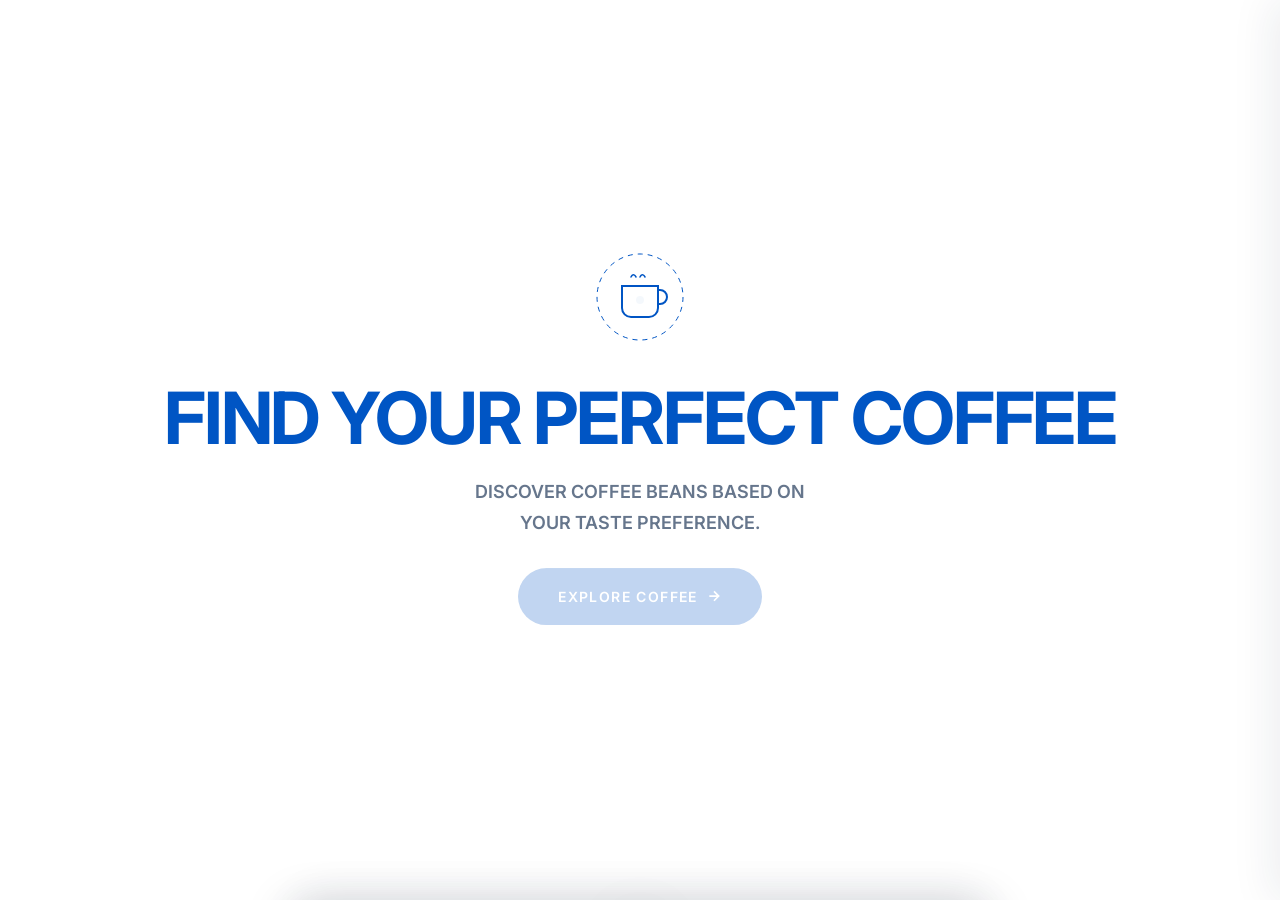
<file: index.html>
<!DOCTYPE html>
<html lang="en">

<head>
  <meta charset="UTF-8">
  <meta name="viewport" content="width=device-width, initial-scale=1.0">
  <meta name="description" content="Discover coffee beans based on your taste preference and explore brewing recipes.">
  <title>Blue In Green Coffee</title>

  <!-- Google Fonts -->
  <link rel="preconnect" href="https://fonts.googleapis.com">
  <link rel="preconnect" href="https://fonts.gstatic.com" crossorigin>
  <link
    href="https://fonts.googleapis.com/css2?family=Cormorant+Garamond:wght@400;500;600&family=Inter:wght@400;500;600&display=swap"
    rel="stylesheet">

  <!-- AOS (scroll animations) -->
  <link rel="stylesheet" href="https://unpkg.com/aos@2.3.1/dist/aos.css">

  <!-- App styles -->
  <link rel="stylesheet" href="css/reset.css">
  <link rel="stylesheet" href="css/variables.css">
  <link rel="stylesheet" href="css/layout.css">
  <link rel="stylesheet" href="css/components.css">
  <link rel="stylesheet" href="css/animations.css">
</head>

<body>

  <!-- ── Header ───────────────────────────────────────────── -->
  <header class="app-header" id="app-header" aria-label="App header">
    <div class="header-inner">
      <div class="header-logo">
        <img src="assets/images/logo.jpg" alt="" class="header-logo-mark" aria-hidden="true">
        <img src="assets/images/logo-2.webp" alt="Blue In Green Coffee Roasters" class="header-logo-wordmark">
      </div>
      <nav class="header-nav" aria-label="App navigation">
        <button id="btn-nav-favorites" class="btn-icon-sm" aria-label="Open favorites" title="Favorites">
          <svg width="18" height="18" viewBox="0 0 24 24" fill="none" stroke="currentColor" stroke-width="2"
            aria-hidden="true">
            <path
              d="M20.84 4.61a5.5 5.5 0 00-7.78 0L12 5.67l-1.06-1.06a5.5 5.5 0 00-7.78 7.78l1.06 1.06L12 21.23l7.78-7.78 1.06-1.06a5.5 5.5 0 000-7.78z" />
          </svg>
          <span id="fav-count" class="badge hidden" aria-label="Favorites count">0</span>
        </button>
      </nav>
    </div>
  </header>

  <!-- ── Step indicator ───────────────────────────────────── -->
  <div class="step-indicator hidden" id="step-indicator" role="progressbar" aria-label="Step progress">
    <div class="step-dot active" data-step="1" aria-label="Step 1: Flavor"><span>1</span></div>
    <div class="step-line"></div>
    <div class="step-dot" data-step="2" aria-label="Step 2: Coffee"><span>2</span></div>
  </div>

  <!-- ── Main ─────────────────────────────────────────────── -->
  <main class="app-main" id="app-main">

    <!-- Step 1 — Landing -->
    <section id="section-landing" class="section section-landing active" aria-label="Welcome screen">
      <div class="landing-content">
        <div class="landing-icon" aria-hidden="true">
          <svg width="90" height="90" viewBox="0 0 90 90" fill="none">
            <circle cx="45" cy="45" r="43" stroke="#C49A6C" stroke-width="1" stroke-dasharray="5 5" />
            <path d="M27 34h36v22a9 9 0 01-9 9H36a9 9 0 01-9-9V34z" stroke="#C49A6C" stroke-width="2" fill="none" />
            <path d="M63 38h2a7 7 0 010 14h-2" stroke="#C49A6C" stroke-width="2" />
            <path d="M36 25c0 0 2-5 5 0M45 25c0 0 2-5 5 0" stroke="#C49A6C" stroke-width="1.5"
              stroke-linecap="round" />
            <path d="M27 34h36" stroke="#C49A6C" stroke-width="1.5" />
            <circle cx="45" cy="48" r="4" fill="#C49A6C" opacity="0.3" />
          </svg>
        </div>
        <h1 class="landing-title">Find Your Perfect Coffee</h1>
        <p class="landing-tagline">Discover coffee beans based on your taste preference.</p>
        <button id="btn-start" class="btn-primary btn-lg">
          Explore Coffee
          <svg width="16" height="16" viewBox="0 0 24 24" fill="none" stroke="currentColor" stroke-width="2.5"
            aria-hidden="true">
            <path d="M5 12h14M12 5l7 7-7 7" />
          </svg>
        </button>
      </div>
    </section>

    <!-- Step 2 — Flavor selector -->
    <section id="section-flavor" class="section hidden" aria-label="Choose your flavor profile">
      <div class="section-header" style="position:relative;padding-top:var(--space-8);">
        <button class="btn-back" id="btn-back-flavor" aria-label="Back to landing">
          <svg width="14" height="14" viewBox="0 0 24 24" fill="none" stroke="currentColor" stroke-width="2.5"
            aria-hidden="true">
            <path d="M19 12H5M12 5l-7 7 7 7" />
          </svg>
          Back
        </button>
        <h2 class="section-title">What Flavor Do You Enjoy?</h2>
        <p class="section-subtitle">Select a flavor profile to discover matching coffees.</p>
      </div>

      <!-- Weather recommendation card (populated by JS) -->
      <div id="weather-card" class="weather-card hidden" role="complementary" aria-label="Weather-based recommendation"></div>

      <div class="cards-grid" id="flavor-cards" role="radiogroup" aria-label="Flavor profile options"></div>

      <div class="section-footer">
        <button id="btn-flavor-next" class="btn-primary" disabled aria-label="Continue to coffee catalog">
          Continue
          <svg width="14" height="14" viewBox="0 0 24 24" fill="none" stroke="currentColor" stroke-width="2.5"
            aria-hidden="true">
            <path d="M5 12h14M12 5l7 7-7 7" />
          </svg>
        </button>
      </div>
    </section>

    <!-- Step 3 — Coffee catalog -->
    <section id="section-catalog" class="section hidden" aria-label="Coffee catalog">
      <div class="section-header" style="position:relative;padding-top:var(--space-8);">
        <button class="btn-back" id="btn-back-catalog" aria-label="Back to flavor selection">
          <svg width="14" height="14" viewBox="0 0 24 24" fill="none" stroke="currentColor" stroke-width="2.5"
            aria-hidden="true">
            <path d="M19 12H5M12 5l-7 7 7 7" />
          </svg>
          Back
        </button>
        <h2 class="section-title" id="catalog-title">Recommended Coffees</h2>
        <p class="section-subtitle" id="catalog-subtitle">Select a coffee to view details and brewing recipes.</p>
      </div>

      <div class="results-grid" id="catalog-grid" role="list" aria-label="Coffee catalog"></div>
    </section>

  </main>

  <!-- ── Compare bar (sticky bottom) ─────────────────────── -->
  <div id="compare-bar" class="compare-bar hidden" role="status" aria-live="polite">
    <span id="compare-bar-text">Select one more coffee to compare</span>
    <div class="compare-bar-actions">
      <button id="btn-compare-open" class="compare-bar-btn compare-bar-btn--primary hidden" aria-label="Open comparison">
        Compare
      </button>
      <button id="btn-compare-clear" class="compare-bar-btn" aria-label="Clear selection">
        Clear
      </button>
    </div>
  </div>

  <!-- ── Compare drawer ───────────────────────────────────── -->
  <div id="compare-drawer" class="compare-drawer" role="dialog" aria-modal="true" aria-label="Coffee comparison" aria-hidden="true">
    <div class="compare-drawer-overlay" id="compare-drawer-overlay"></div>
    <div class="compare-drawer-container">
      <div class="compare-drawer-header">
        <span class="compare-drawer-title">Compare Coffees</span>
        <button class="modal-close" id="btn-compare-close" aria-label="Close comparison">
          <svg width="16" height="16" viewBox="0 0 24 24" fill="none" stroke="currentColor" stroke-width="2.5" aria-hidden="true">
            <line x1="18" y1="6" x2="6" y2="18"/><line x1="6" y1="6" x2="18" y2="18"/>
          </svg>
        </button>
      </div>
      <div class="compare-drawer-body" id="compare-drawer-body"></div>
    </div>
  </div>

  <!-- ── Coffee / Recipe Modal ─────────────────────────────── -->
  <div id="recipe-modal" class="modal" role="dialog" aria-modal="true" aria-label="Coffee details" aria-hidden="true"
    tabindex="-1">
    <div class="modal-overlay" id="modal-overlay"></div>
    <div class="modal-container" role="document">
      <button class="modal-close" id="modal-close" aria-label="Close">
        <svg width="16" height="16" viewBox="0 0 24 24" fill="none" stroke="currentColor" stroke-width="2.5"
          aria-hidden="true">
          <line x1="18" y1="6" x2="6" y2="18" />
          <line x1="6" y1="6" x2="18" y2="18" />
        </svg>
      </button>
      <div class="modal-body" id="modal-body"></div>
    </div>
  </div>

  <!-- ── Favorites panel ───────────────────────────────────── -->
  <aside id="favorites-panel" class="favorites-panel" aria-label="Saved favorites" aria-hidden="true">
    <div class="favorites-panel-header">
      <h3>Favorites</h3>
      <button id="btn-close-favorites" class="btn-icon-sm" aria-label="Close favorites panel">
        <svg width="16" height="16" viewBox="0 0 24 24" fill="none" stroke="currentColor" stroke-width="2.5"
          aria-hidden="true">
          <line x1="18" y1="6" x2="6" y2="18" />
          <line x1="6" y1="6" x2="18" y2="18" />
        </svg>
      </button>
    </div>
    <div id="favorites-list" class="favorites-list" role="list" aria-label="Favorite recipes"></div>
    <div id="favorites-empty" class="favorites-empty" aria-hidden="true">
      <p>No favorites yet.<br>Tap ♡ on a recipe to save it.</p>
    </div>
  </aside>
  <div class="favorites-overlay hidden" id="favorites-overlay" aria-hidden="true"></div>

  <!-- ── Toast notification ────────────────────────────────── -->
  <div id="toast" class="toast" role="alert" aria-live="polite" aria-atomic="true"></div>

  <!-- ── Loading overlay ───────────────────────────────────── -->
  <div id="loading" class="loading-overlay hidden" role="status" aria-label="Loading" aria-hidden="true">
    <div class="loading-spinner"></div>
  </div>

  <!-- ── Scripts ───────────────────────────────────────────── -->
  <!-- GSAP -->
  <script src="https://cdnjs.cloudflare.com/ajax/libs/gsap/3.12.5/gsap.min.js"></script>
  <!-- AOS -->
  <script src="https://unpkg.com/aos@2.3.1/dist/aos.js"></script>
  <!-- Data -->
  <script src="data/coffees.js"></script>
  <script src="data/flavorProfiles.js"></script>
  <!-- Services -->
  <script src="js/weather-service.js"></script>
  <script src="js/recommendation-engine.js"></script>
  <!-- App modules (order matters) -->
  <script src="js/state.js"></script>
  <script src="js/data-service.js"></script>
  <script src="js/animation.js"></script>
  <script src="js/ui-renderer.js"></script>
  <script src="js/modal.js"></script>
  <script src="js/timer.js"></script>
  <script src="js/app.js"></script>

</body>

</html>
</file>
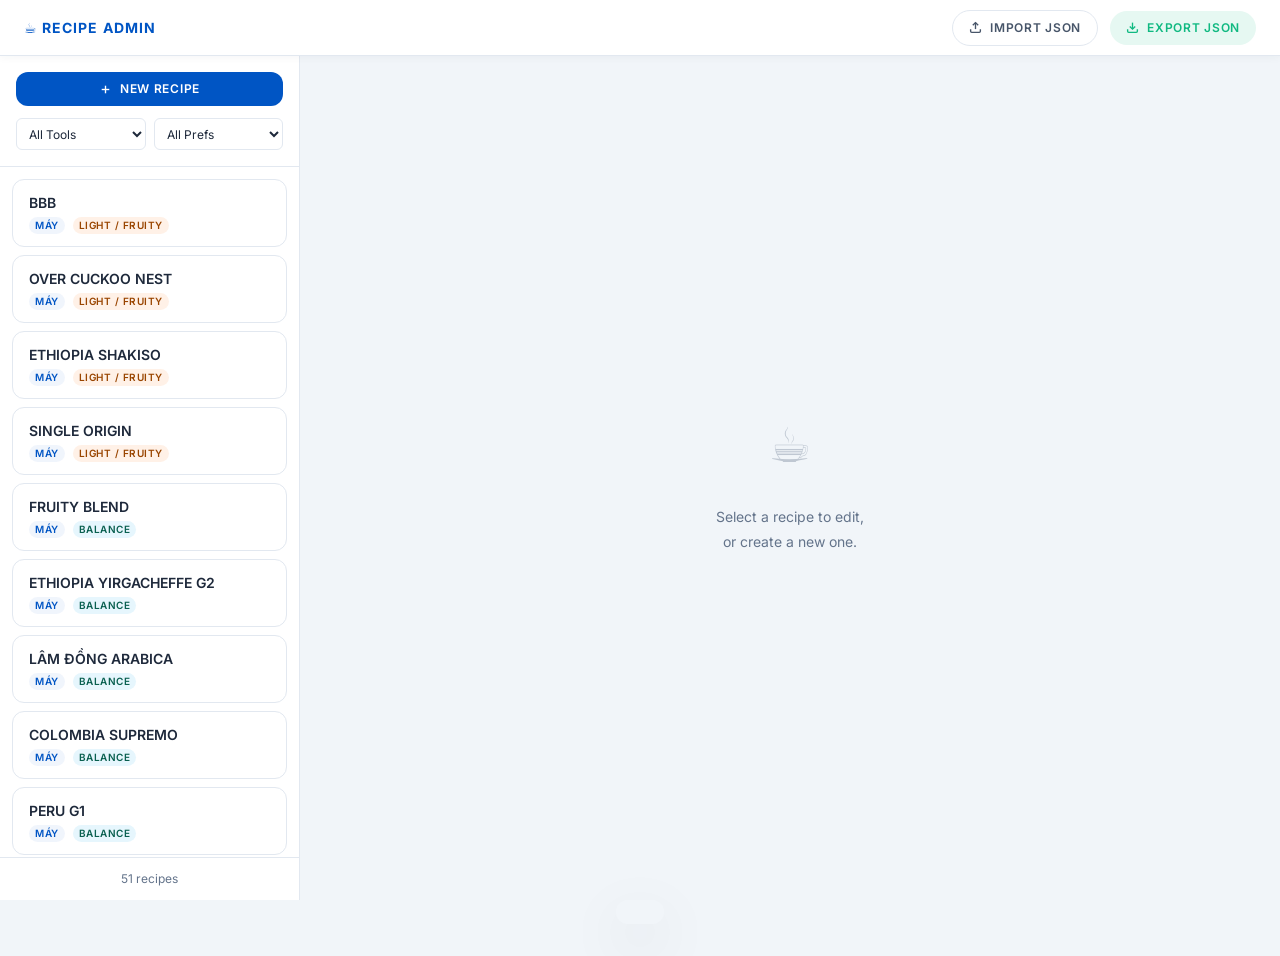
<file: admin.html>
<!DOCTYPE html>
<html lang="en">
<head>
  <meta charset="UTF-8">
  <meta name="viewport" content="width=device-width, initial-scale=1.0">
  <title>Recipe Admin — Coffee Recipe Finder</title>
  <link rel="preconnect" href="https://fonts.googleapis.com">
  <link rel="preconnect" href="https://fonts.gstatic.com" crossorigin>
  <link href="https://fonts.googleapis.com/css2?family=Inter:wght@400;500;600;700&display=swap" rel="stylesheet">
  <link rel="stylesheet" href="css/reset.css">
  <link rel="stylesheet" href="css/variables.css">
  <style>
    *, *::before, *::after { box-sizing: border-box; }
    .hidden { display: none !important; }

    body {
      font-family: var(--font-sans);
      background: #F1F5F9;
      color: var(--text);
      min-height: 100vh;
      text-transform: none;
    }

    /* ── Header ── */
    .admin-header {
      position: fixed; top: 0; left: 0; right: 0;
      height: 56px;
      background: #fff;
      border-bottom: 1px solid var(--border);
      display: flex; align-items: center; justify-content: space-between;
      padding: 0 var(--space-6);
      z-index: 100;
      box-shadow: var(--shadow-sm);
    }
    .admin-logo {
      font-size: var(--text-sm); font-weight: var(--weight-bold);
      letter-spacing: 0.08em; text-transform: uppercase; color: var(--primary);
    }
    .admin-header-actions { display: flex; align-items: center; gap: var(--space-3); }

    /* ── Layout ── */
    .admin-layout {
      display: flex; margin-top: 56px;
      height: calc(100vh - 56px); overflow: hidden;
    }

    /* ── Sidebar ── */
    .admin-sidebar {
      width: 300px; flex-shrink: 0;
      background: #fff; border-right: 1px solid var(--border);
      display: flex; flex-direction: column; overflow: hidden;
    }
    .sidebar-toolbar {
      padding: var(--space-4); border-bottom: 1px solid var(--border);
      display: flex; flex-direction: column; gap: var(--space-3);
    }
    .filter-row { display: flex; gap: var(--space-2); }
    .filter-row select {
      flex: 1; height: 32px; border: 1px solid var(--border);
      border-radius: var(--radius-sm); font-size: var(--text-xs);
      padding: 0 var(--space-2); color: var(--text); background: var(--bg);
      outline: none; cursor: pointer; text-transform: none;
    }
    .filter-row select:focus { border-color: var(--primary); }
    .recipe-list {
      flex: 1; overflow-y: auto; padding: var(--space-3);
      display: flex; flex-direction: column; gap: var(--space-2);
    }
    .recipe-list-item {
      border: 1px solid var(--border); border-radius: var(--radius-md);
      padding: var(--space-3) var(--space-4); cursor: pointer;
      transition: border-color 150ms, background 150ms; background: var(--bg);
    }
    .recipe-list-item:hover { border-color: var(--border-focus); background: var(--card-hover); }
    .recipe-list-item.active { border-color: var(--primary); background: var(--primary-dim); }
    .recipe-list-item-name {
      font-size: var(--text-sm); font-weight: var(--weight-semi); color: var(--text);
      margin-bottom: var(--space-1); white-space: nowrap; overflow: hidden; text-overflow: ellipsis;
    }
    .recipe-list-item-meta { display: flex; align-items: center; gap: var(--space-2); }
    .list-chip {
      font-size: 10px; font-weight: var(--weight-semi); padding: 1px 6px;
      border-radius: var(--radius-full); text-transform: uppercase; letter-spacing: 0.05em; white-space: nowrap;
    }
    .list-chip--tool       { background: var(--primary-dim); color: var(--primary); }
    .list-chip--pref-BALANCE      { background: var(--tag-balanced); color: #0A6050; }
    .list-chip--pref-LIGHT_FRUITY { background: var(--tag-fruity);   color: #994500; }
    .list-chip--pref-STRONG       { background: var(--tag-strong);   color: #6B2E90; }
    .list-score { font-size: 10px; color: var(--text-dim); margin-left: auto; }
    .sidebar-footer {
      padding: var(--space-3) var(--space-4); border-top: 1px solid var(--border);
      font-size: var(--text-xs); color: var(--text-dim); text-align: center;
    }
    .list-empty {
      padding: var(--space-8) var(--space-4); text-align: center;
      color: var(--text-dim); font-size: var(--text-xs);
    }

    /* ── Form panel ── */
    .admin-form-panel { flex: 1; overflow-y: auto; background: #F1F5F9; }
    .form-empty {
      display: flex; flex-direction: column; align-items: center; justify-content: center;
      height: 100%; color: var(--text-dim); font-size: var(--text-sm);
      gap: var(--space-4); text-align: center; line-height: 1.8;
    }
    .form-empty-icon { font-size: 3rem; opacity: 0.35; }

    /* ── Form ── */
    .recipe-form { padding: var(--space-6); max-width: 860px; margin: 0 auto; }

    .form-section {
      background: #fff; border: 1px solid var(--border);
      border-radius: var(--radius-lg); padding: var(--space-6); margin-bottom: var(--space-4);
    }
    .form-section-title {
      font-size: var(--text-xs); font-weight: var(--weight-bold);
      text-transform: uppercase; letter-spacing: 0.10em; color: var(--text-dim);
      margin-bottom: var(--space-5); display: flex; align-items: center; justify-content: space-between;
    }
    .form-grid   { display: grid; grid-template-columns: repeat(2, 1fr); gap: var(--space-4); }
    .form-grid--3 { grid-template-columns: repeat(3, 1fr); }
    .form-grid--4 { grid-template-columns: repeat(4, 1fr); }
    .form-field   { display: flex; flex-direction: column; gap: var(--space-2); }
    .form-field.full { grid-column: 1 / -1; }
    .form-field label {
      font-size: var(--text-xs); font-weight: var(--weight-semi);
      color: var(--text-muted); text-transform: uppercase; letter-spacing: 0.06em;
    }
    .form-field input,
    .form-field select,
    .form-field textarea {
      border: 1px solid var(--border); border-radius: var(--radius-sm);
      padding: var(--space-2) var(--space-3); font-size: var(--text-sm);
      font-family: var(--font-sans); color: var(--text); background: var(--bg);
      outline: none; transition: border-color 150ms, box-shadow 150ms; text-transform: none;
    }
    .form-field input:focus,
    .form-field select:focus,
    .form-field textarea:focus {
      border-color: var(--primary); box-shadow: 0 0 0 3px var(--primary-dim);
    }
    .form-field input[readonly] { background: #F8FAFC; color: var(--text-dim); cursor: not-allowed; }
    .form-field textarea { resize: vertical; min-height: 72px; }
    .field-hint  { font-size: 10px; color: var(--text-dim); }
    .form-field.has-error input,
    .form-field.has-error select,
    .form-field.has-error textarea { border-color: var(--danger); }
    .error-msg { font-size: 10px; color: var(--danger); display: none; }
    .form-field.has-error .error-msg { display: block; }

    /* ── Sub-recipe cards (MÁY) ── */
    .sub-recipe-list { display: flex; flex-direction: column; gap: var(--space-4); }

    .sub-recipe-card {
      border: 1px solid var(--border); border-radius: var(--radius-md);
      padding: var(--space-4); background: #F8FAFC;
    }
    .sub-recipe-card-header {
      display: flex; align-items: center; justify-content: space-between;
      margin-bottom: var(--space-4);
    }
    .sub-recipe-num {
      width: 24px; height: 24px; border-radius: var(--radius-full);
      background: var(--primary-dim); color: var(--primary);
      font-size: var(--text-xs); font-weight: var(--weight-bold);
      display: flex; align-items: center; justify-content: center;
      flex-shrink: 0;
    }
    .sub-recipe-empty {
      padding: var(--space-5); text-align: center; font-size: var(--text-xs);
      color: var(--text-dim); border: 1px dashed var(--border); border-radius: var(--radius-sm);
    }

    /* ── Steps table ── */
    .steps-table { width: 100%; border-collapse: collapse; }
    .steps-table th {
      font-size: 10px; font-weight: var(--weight-semi); text-transform: uppercase;
      letter-spacing: 0.08em; color: var(--text-dim);
      padding: var(--space-2); text-align: left; border-bottom: 1px solid var(--border);
    }
    .steps-table td { padding: var(--space-2); vertical-align: middle; }
    .steps-table input[type="text"],
    .steps-table input[type="number"] {
      width: 100%; border: 1px solid var(--border); border-radius: var(--radius-sm);
      padding: 5px var(--space-2); font-size: var(--text-xs); font-family: var(--font-sans);
      color: var(--text); outline: none; text-transform: none; transition: border-color 150ms; background: var(--bg);
    }
    .steps-table input:focus { border-color: var(--primary); }
    .steps-table input[type="checkbox"] { cursor: pointer; accent-color: var(--primary); }
    .steps-table input:disabled { background: #F8FAFC; color: var(--text-dim); }
    .col-num    { width: 28px; }
    .col-name   { width: 100px; }
    .col-water  { width: 62px; }
    .col-ratio  { width: 80px; }
    .col-temp   { width: 62px; }
    .col-start  { width: 62px; }
    .col-end    { width: 62px; }
    .col-passive{ width: 58px; text-align: center !important; }
    .col-passive-label { min-width: 140px; }
    .col-del    { width: 36px; }
    .steps-empty {
      padding: var(--space-5); text-align: center; font-size: var(--text-xs);
      color: var(--text-dim); border: 1px dashed var(--border); border-radius: var(--radius-sm);
    }

    /* ── Buttons ── */
    .btn {
      display: inline-flex; align-items: center; gap: var(--space-2);
      font-size: var(--text-xs); font-weight: var(--weight-semi);
      padding: 8px var(--space-4); border-radius: var(--radius-full); cursor: pointer;
      transition: background 150ms, color 150ms; text-transform: uppercase;
      letter-spacing: 0.06em; white-space: nowrap; font-family: var(--font-sans);
    }
    .btn-primary { background: var(--primary); color: #fff; }
    .btn-primary:hover { background: var(--primary-hover); }
    .btn-secondary { background: var(--bg); color: var(--text-muted); border: 1px solid var(--border); }
    .btn-secondary:hover { background: var(--card-hover); color: var(--text); }
    .btn-danger { background: var(--danger-dim); color: var(--danger); }
    .btn-danger:hover { background: var(--danger); color: #fff; }
    .btn-success { background: var(--success-dim); color: var(--success); }
    .btn-success:hover { background: var(--success); color: #fff; }
    .btn-new {
      width: 100%; justify-content: center;
      background: var(--primary); color: #fff; border-radius: var(--radius-md);
    }
    .btn-new:hover { background: var(--primary-hover); }
    .btn-icon {
      width: 28px; height: 28px; display: inline-flex; align-items: center; justify-content: center;
      border-radius: var(--radius-sm); color: var(--text-dim);
      transition: background 150ms, color 150ms; cursor: pointer;
    }
    .btn-icon:hover { background: var(--danger-dim); color: var(--danger); }
    .btn-import-label {
      display: inline-flex; align-items: center; gap: var(--space-2);
      font-size: var(--text-xs); font-weight: var(--weight-semi);
      padding: 8px var(--space-4); border-radius: var(--radius-full); cursor: pointer;
      background: var(--bg); color: var(--text-muted); border: 1px solid var(--border);
      text-transform: uppercase; letter-spacing: 0.06em; transition: background 150ms;
    }
    .btn-import-label:hover { background: var(--card-hover); color: var(--text); }
    .btn-import-label input[type="file"] { display: none; }

    /* ── Form actions ── */
    .form-actions {
      display: flex; align-items: center; justify-content: space-between;
      padding: var(--space-4) 0 var(--space-8);
    }
    .form-actions-right { display: flex; gap: var(--space-3); }

    /* ── Toast ── */
    .toast {
      position: fixed; bottom: var(--space-6); left: 50%;
      transform: translateX(-50%) translateY(calc(100% + var(--space-6)));
      border-radius: var(--radius-full); padding: var(--space-3) var(--space-6);
      font-size: var(--text-xs); font-weight: var(--weight-semi); letter-spacing: 0.06em;
      text-transform: uppercase; color: #fff; box-shadow: var(--shadow-xl);
      z-index: 9999; transition: transform 400ms cubic-bezier(0.16, 1, 0.3, 1);
      white-space: nowrap; pointer-events: none;
    }
    .toast.visible { transform: translateX(-50%) translateY(0); }
    .toast--success { background: var(--success); }
    .toast--error   { background: var(--danger); }
    .toast--info    { background: var(--primary); }
  </style>
</head>
<body>

  <!-- Header -->
  <header class="admin-header">
    <div class="admin-logo">☕ Recipe Admin</div>
    <div class="admin-header-actions">
      <label class="btn-import-label">
        <svg width="13" height="13" viewBox="0 0 24 24" fill="none" stroke="currentColor" stroke-width="2.5" aria-hidden="true">
          <path d="M21 15v4a2 2 0 01-2 2H5a2 2 0 01-2-2v-4"/>
          <polyline points="17 8 12 3 7 8"/><line x1="12" y1="3" x2="12" y2="15"/>
        </svg>
        Import JSON
        <input type="file" id="import-input" accept=".json">
      </label>
      <button class="btn btn-success" id="btn-export">
        <svg width="13" height="13" viewBox="0 0 24 24" fill="none" stroke="currentColor" stroke-width="2.5" aria-hidden="true">
          <path d="M21 15v4a2 2 0 01-2 2H5a2 2 0 01-2-2v-4"/>
          <polyline points="7 10 12 15 17 10"/><line x1="12" y1="15" x2="12" y2="3"/>
        </svg>
        Export JSON
      </button>
    </div>
  </header>

  <!-- Layout -->
  <div class="admin-layout">

    <!-- Sidebar -->
    <aside class="admin-sidebar">
      <div class="sidebar-toolbar">
        <button class="btn btn-new" id="btn-new">
          <svg width="13" height="13" viewBox="0 0 24 24" fill="none" stroke="currentColor" stroke-width="2.5" aria-hidden="true">
            <line x1="12" y1="5" x2="12" y2="19"/><line x1="5" y1="12" x2="19" y2="12"/>
          </svg>
          New Recipe
        </button>
        <div class="filter-row">
          <select id="filter-tool">
            <option value="">All Tools</option>
            <option value="MÁY">Espresso</option>
            <option value="PHIN">Phin</option>
            <option value="FILTER">Filter</option>
            <option value="COLDBREW">Cold Brew</option>
          </select>
          <select id="filter-pref">
            <option value="">All Prefs</option>
            <option value="LIGHT / FRUITY">Light / Fruity</option>
            <option value="BALANCE">Balance</option>
            <option value="STRONG">Strong</option>
          </select>
        </div>
      </div>
      <div class="recipe-list" id="recipe-list"></div>
      <div class="sidebar-footer" id="sidebar-footer">Loading…</div>
    </aside>

    <!-- Form panel -->
    <main class="admin-form-panel">
      <div class="form-empty" id="form-empty">
        <span class="form-empty-icon">☕</span>
        <span>Select a recipe to edit,<br>or create a new one.</span>
      </div>

      <form class="recipe-form hidden" id="recipe-form" autocomplete="off" novalidate>

        <!-- ── Basic Info ── -->
        <section class="form-section">
          <div class="form-section-title">Basic Info</div>
          <div class="form-grid form-grid--4">
            <div class="form-field" id="field-id">
              <label>ID</label>
              <input type="number" id="f-id" readonly tabindex="-1">
            </div>
            <div class="form-field" id="field-tool">
              <label>Tool *</label>
              <select id="f-tool">
                <option value="MÁY">Espresso</option>
                <option value="PHIN">Phin</option>
                <option value="FILTER">Filter</option>
                <option value="COLDBREW">Cold Brew</option>
              </select>
            </div>
            <div class="form-field" id="field-preference">
              <label>Preference *</label>
              <select id="f-preference">
                <option value="LIGHT / FRUITY">Light / Fruity</option>
                <option value="BALANCE">Balance</option>
                <option value="STRONG">Strong</option>
              </select>
            </div>
            <div class="form-field" id="field-score">
              <label>Score (optional)</label>
              <input type="number" id="f-score" step="0.1" min="0" max="5" placeholder="4.5">
            </div>
          </div>
          <div class="form-grid" style="margin-top:var(--space-4);">
            <div class="form-field full" id="field-disclaimer">
              <label>Disclaimer</label>
              <textarea id="f-disclaimer" rows="2" placeholder="This recipe is a starting point…"></textarea>
            </div>
          </div>
        </section>

        <!-- ── Coffee ── -->
        <section class="form-section">
          <div class="form-section-title">Coffee</div>
          <div class="form-grid">
            <div class="form-field" id="field-coffee-name">
              <label>Coffee Name *</label>
              <input type="text" id="f-coffee-name" placeholder="Ethiopia Shakiso">
              <span class="error-msg">Required</span>
            </div>
            <div class="form-field" id="field-coffee-origin">
              <label>Origin *</label>
              <input type="text" id="f-coffee-origin" placeholder="Ethiopia">
              <span class="error-msg">Required</span>
            </div>
            <div class="form-field full" id="field-coffee-notes">
              <label>Tasting Notes *</label>
              <input type="text" id="f-coffee-notes" placeholder="Fruity, Floral, Bright Acidity">
              <span class="field-hint">Separate with commas</span>
              <span class="error-msg">At least one note required</span>
            </div>
          </div>
        </section>

        <!-- ── Base Specs (MÁY only) ── -->
        <section class="form-section hidden" id="section-base-specs">
          <div class="form-section-title">Base Specs</div>
          <div class="form-grid form-grid--3">
            <div class="form-field">
              <label>Temperature (°C)</label>
              <input type="number" id="f-base-temperature" placeholder="94">
            </div>
            <div class="form-field">
              <label>Grind Size</label>
              <input type="text" id="f-base-grind" placeholder="Fine">
            </div>
            <div class="form-field">
              <label>Water PPM</label>
              <input type="text" id="f-base-waterPPM" placeholder="55-60">
            </div>
          </div>
        </section>

        <!-- ── Brew Specs (PHIN + FILTER + COLDBREW) ── -->
        <section class="form-section hidden" id="section-brew-specs">
          <div class="form-section-title">Brew Specs</div>
          <div class="form-grid form-grid--3">
            <!-- FILTER only -->
            <div class="form-field hidden" id="bs-field-tools">
              <label>Tools / Dripper</label>
              <input type="text" id="f-bs-tools" placeholder="Solo Dripper">
            </div>
            <div class="form-field">
              <label>Ratio</label>
              <input type="text" id="f-bs-ratio" placeholder="1:15">
            </div>
            <div class="form-field">
              <label>Grind Size</label>
              <input type="text" id="f-bs-grind" placeholder="Medium">
            </div>
            <div class="form-field">
              <label>Water PPM</label>
              <input type="text" id="f-bs-waterPPM" placeholder="55-60">
            </div>
            <div class="form-field">
              <label>Brew Time</label>
              <input type="text" id="f-bs-brewTime" placeholder="4:30-5:00 min">
            </div>
            <!-- PHIN + FILTER -->
            <div class="form-field" id="bs-field-dose">
              <label>Dose</label>
              <input type="text" id="f-bs-dose" placeholder="15g">
            </div>
            <div class="form-field" id="bs-field-water">
              <label>Water</label>
              <input type="text" id="f-bs-water" placeholder="225g">
            </div>
            <div class="form-field" id="bs-field-temperature">
              <label>Temperature (°C)</label>
              <input type="number" id="f-bs-temperature" placeholder="95">
            </div>
            <!-- COLDBREW only -->
            <div class="form-field hidden" id="bs-field-bloomTemp">
              <label>Bloom Temp (°C)</label>
              <input type="number" id="f-bs-bloomTemp" placeholder="90">
            </div>
            <div class="form-field hidden" id="bs-field-coldWaterTemp">
              <label>Cold Water Temp (°C)</label>
              <input type="number" id="f-bs-coldWaterTemp" placeholder="10">
            </div>
          </div>
        </section>

        <!-- ── Sub-Recipes (MÁY only) ── -->
        <section class="form-section hidden" id="section-sub-recipes">
          <div class="form-section-title">
            Sub-Recipes
            <button type="button" class="btn btn-secondary" id="btn-add-sub" style="padding:4px 12px;font-size:11px;">
              <svg width="11" height="11" viewBox="0 0 24 24" fill="none" stroke="currentColor" stroke-width="2.5">
                <line x1="12" y1="5" x2="12" y2="19"/><line x1="5" y1="12" x2="19" y2="12"/>
              </svg>
              Add Sub-Recipe
            </button>
          </div>
          <div class="sub-recipe-list" id="sub-recipe-list">
            <div class="sub-recipe-empty" id="sub-recipe-empty">No sub-recipes yet. Click "Add Sub-Recipe" to begin.</div>
          </div>
        </section>

        <!-- ── Brew Steps (PHIN + COLDBREW) ── -->
        <section class="form-section hidden" id="section-brew-steps">
          <div class="form-section-title">
            Brew Steps
            <button type="button" class="btn btn-secondary" id="btn-add-step" style="padding:4px 12px;font-size:11px;">
              <svg width="11" height="11" viewBox="0 0 24 24" fill="none" stroke="currentColor" stroke-width="2.5">
                <line x1="12" y1="5" x2="12" y2="19"/><line x1="5" y1="12" x2="19" y2="12"/>
              </svg>
              Add Step
            </button>
          </div>
          <div id="steps-container">
            <div class="steps-empty" id="steps-empty">No steps yet.</div>
            <table class="steps-table hidden" id="steps-table">
              <thead>
                <tr>
                  <th class="col-num">#</th>
                  <th class="col-name">Name</th>
                  <th class="col-water">Water</th>
                  <th class="col-ratio">Ratio/Parts</th>
                  <th class="col-temp">Temp</th>
                  <th class="col-start">Start (s)</th>
                  <th class="col-end">End (s)</th>
                  <th class="col-passive" style="text-align:center;">Passive</th>
                  <th class="col-passive-label">Passive Label</th>
                  <th class="col-del"></th>
                </tr>
              </thead>
              <tbody id="steps-tbody"></tbody>
            </table>
          </div>
        </section>

        <!-- ── Form actions ── -->
        <div class="form-actions">
          <button type="button" class="btn btn-danger" id="btn-delete">
            <svg width="13" height="13" viewBox="0 0 24 24" fill="none" stroke="currentColor" stroke-width="2.5">
              <polyline points="3 6 5 6 21 6"/>
              <path d="M19 6l-1 14a2 2 0 01-2 2H8a2 2 0 01-2-2L5 6"/>
              <path d="M10 11v6M14 11v6"/>
              <path d="M9 6V4a1 1 0 011-1h4a1 1 0 011 1v2"/>
            </svg>
            Delete
          </button>
          <div class="form-actions-right">
            <button type="button" class="btn btn-secondary" id="btn-cancel">Cancel</button>
            <button type="submit" class="btn btn-primary" id="btn-save">
              <svg width="13" height="13" viewBox="0 0 24 24" fill="none" stroke="currentColor" stroke-width="2.5">
                <path d="M19 21H5a2 2 0 01-2-2V5a2 2 0 012-2h11l5 5v11a2 2 0 01-2 2z"/>
                <polyline points="17 21 17 13 7 13 7 21"/>
                <polyline points="7 3 7 8 15 8"/>
              </svg>
              Save Recipe
            </button>
          </div>
        </div>

      </form>
    </main>
  </div>

  <div id="toast" class="toast" role="alert" aria-live="polite"></div>
  <script src="js/admin.js"></script>
</body>
</html>
</file>
<file: css/variables.css>
:root {
  /* Backgrounds */
  --bg:           #FFFFFF;
  --bg-elevated:  #FFFFFF;
  --card:         #FFFFFF;
  --card-hover:   #F8FAFC;
  --border:       #E2E8F0;
  --border-focus: #94A3B8;

  /* Accent — vibrant cobalt blue */
  --primary:      #0055C4;
  --primary-hover:#00449E;
  --primary-dim:  rgba(0, 85, 196, 0.06);
  --primary-glow: rgba(0, 85, 196, 0.12);

  /* Text */
  --text:         #1E293B;
  --text-muted:   #475569;
  --text-dim:     #64748B;

  /* Semantic */
  --success:      #10B981;
  --success-dim:  rgba(16, 185, 129, 0.10);
  --danger:       #EF4444;
  --danger-dim:   rgba(239, 68, 68, 0.10);

  /* Preference tag colors */
  --tag-fruity:   rgba(249, 115, 22, 0.10);
  --tag-balanced: rgba(14, 165, 233, 0.10);
  --tag-strong:   rgba(139, 92, 246, 0.10);

  /* Typography */
  --font-heading: var(--font-sans);
  --font-sans:    'Inter', system-ui, -apple-system, sans-serif;
  --font-mono:    'SF Mono', 'Fira Code', monospace;

  /* Scale */
  --text-xs:   0.75rem;
  --text-sm:   0.875rem;
  --text-base: 1rem;
  --text-lg:   1.125rem;
  --text-xl:   1.25rem;
  --text-2xl:  1.5rem;
  --text-3xl:  1.875rem;
  --text-4xl:  2.25rem;
  --text-5xl:  3rem;

  --weight-regular: 400;
  --weight-medium:  500;
  --weight-semi:    600;
  --weight-bold:    700;

  /* Spacing */
  --space-1:  0.25rem;
  --space-2:  0.5rem;
  --space-3:  0.75rem;
  --space-4:  1rem;
  --space-5:  1.25rem;
  --space-6:  1.5rem;
  --space-8:  2rem;
  --space-10: 2.5rem;
  --space-12: 3rem;
  --space-16: 4rem;
  --space-20: 5rem;
  --space-24: 6rem;

  /* Radii */
  --radius-sm:   6px;
  --radius-md:   12px;
  --radius-lg:   20px;
  --radius-xl:   24px;
  --radius-full: 9999px;

  /* Shadows — slate-tinted, very soft */
  --shadow-sm:      0 2px 8px  rgba(30, 41, 59, 0.04);
  --shadow-md:      0 4px 20px rgba(30, 41, 59, 0.06);
  --shadow-lg:      0 10px 40px rgba(30, 41, 59, 0.08);
  --shadow-xl:      0 20px 60px rgba(30, 41, 59, 0.10);
  --shadow-primary: 0 4px 20px rgba(0, 85, 196, 0.20);

  /* Transitions */
  --ease-out:   cubic-bezier(0.16, 1, 0.3, 1);
  --ease-in:    cubic-bezier(0.7, 0, 0.84, 0);
  --ease-inout: cubic-bezier(0.87, 0, 0.13, 1);
  --duration-fast:   150ms;
  --duration-base:   250ms;
  --duration-slow:   400ms;
  --duration-slower: 600ms;

  /* Z-index */
  --z-base:    1;
  --z-header:  100;
  --z-overlay: 200;
  --z-modal:   300;
  --z-toast:   400;
}
</file>
<file: css/layout.css>
/* ── Base ── */
body {
  font-family: var(--font-sans);
  background: var(--bg);
  color: var(--text);
  min-height: 100vh;
  overflow-x: hidden;
  line-height: 1.8;
  text-transform: uppercase;
}

/* ── App Shell ── */
.app-header {
  position: fixed;
  top: 0;
  left: 0;
  right: 0;
  z-index: var(--z-header);
  background: rgba(255, 255, 255, 0.95);
  backdrop-filter: blur(12px);
  -webkit-backdrop-filter: blur(12px);
  border-bottom: 1px solid var(--border);
  transform: translateY(-100%);
  transition: transform var(--duration-slow) var(--ease-out),
              opacity var(--duration-slow) var(--ease-out);
  opacity: 0;
}

.app-header.visible {
  transform: translateY(0);
  opacity: 1;
}

.header-inner {
  display: flex;
  align-items: center;
  justify-content: space-between;
  max-width: 1280px;
  margin: 0 auto;
  padding: var(--space-4) var(--space-8);
}

.header-logo {
  display: flex;
  align-items: center;
  gap: var(--space-3);
}

.header-logo-mark {
  height: 36px;
  width: 36px;
  object-fit: cover;
  border-radius: 8px;
  display: block;
  flex-shrink: 0;
}

.header-logo-wordmark {
  height: 22px;
  width: auto;
  display: block;
}

.header-nav {
  display: flex;
  align-items: center;
  gap: var(--space-3);
}

/* ── Step Indicator ── */
.step-indicator {
  position: fixed;
  top: 72px;
  left: 50%;
  transform: translateX(-50%);
  z-index: var(--z-header);
  display: flex;
  align-items: center;
  gap: 0;
  padding: var(--space-3) var(--space-6);
}

.step-dot {
  width: 32px;
  height: 32px;
  border-radius: var(--radius-full);
  border: 1.5px solid var(--border);
  display: flex;
  align-items: center;
  justify-content: center;
  font-size: var(--text-xs);
  font-weight: var(--weight-semi);
  color: var(--text-dim);
  transition: all var(--duration-base) var(--ease-out);
  position: relative;
  z-index: 1;
  background: var(--bg);
}

.step-dot.active {
  border-color: var(--primary);
  background: var(--primary-dim);
  color: var(--primary);
}

.step-dot.completed {
  border-color: var(--success);
  background: var(--success-dim);
  color: var(--success);
}

.step-line {
  width: 48px;
  height: 1px;
  background: var(--border);
  transition: background var(--duration-base) var(--ease-out);
}

.step-line.active {
  background: var(--primary);
}

/* ── App Main ── */
.app-main {
  min-height: 100vh;
  position: relative;
}

/* ── Sections ── */
.section {
  min-height: 100vh;
  display: flex;
  flex-direction: column;
  align-items: center;
  justify-content: center;
  padding: var(--space-8) var(--space-8);
  padding-top: calc(var(--space-20) + 72px);
  position: absolute;
  top: 0;
  left: 0;
  right: 0;
  opacity: 0;
  pointer-events: none;
  transition: opacity var(--duration-slow) var(--ease-out);
}

.section.active {
  opacity: 1;
  pointer-events: auto;
  position: relative;
  min-height: 100vh;
}

.section.hidden {
  display: none;
}

.section-landing {
  padding-top: 0;
  justify-content: center;
}

/* ── Section anatomy ── */
.section-header {
  width: 100%;
  max-width: 720px;
  margin-bottom: var(--space-12);
  text-align: center;
}

.section-title {
  font-family: var(--font-heading);
  font-size: clamp(var(--text-2xl), 4vw, 2.5rem);
  font-weight: var(--weight-bold);
  letter-spacing: -0.02em;
  text-transform: uppercase;
  margin-bottom: var(--space-3);
  line-height: 1.2;
  color: var(--primary);
}

p,
.section-subtitle {
  font-size: 1.125rem;
  font-weight: 600;
  color: var(--text-dim);
  line-height: 1.7;
}

.section-footer {
  width: 100%;
  max-width: 720px;
  display: flex;
  justify-content: center;
  margin-top: var(--space-10);
}

/* ── Cards Grid ── */
.cards-grid {
  display: grid;
  grid-template-columns: repeat(2, 1fr);
  gap: var(--space-4);
  width: 100%;
  max-width: 720px;
}

.cards-grid--pref {
  grid-template-columns: repeat(3, 1fr);
}

/* ── Results Grid ── */
.results-grid {
  display: grid;
  grid-template-columns: repeat(auto-fill, minmax(280px, 1fr));
  gap: var(--space-5);
  width: 100%;
  max-width: 960px;
  margin-top: var(--space-6);
}

/* ── Search ── */
.search-wrapper {
  position: relative;
  width: 100%;
  max-width: 480px;
  margin-bottom: var(--space-4);
}

.search-icon {
  position: absolute;
  left: var(--space-4);
  top: 50%;
  transform: translateY(-50%);
  color: var(--text-dim);
  pointer-events: none;
}

.search-input {
  width: 100%;
  background: var(--card);
  border: 1px solid var(--border);
  border-radius: var(--radius-full);
  padding: var(--space-3) var(--space-5) var(--space-3) calc(var(--space-4) + 24px);
  font-size: var(--text-sm);
  color: var(--text);
  outline: none;
  transition: border-color var(--duration-fast) var(--ease-out),
              box-shadow var(--duration-fast) var(--ease-out);
}

.search-input:focus {
  border-color: var(--primary);
  box-shadow: 0 0 0 3px var(--primary-dim);
}

.search-input::placeholder {
  color: var(--text-dim);
}

/* ── Results meta ── */
.results-meta {
  width: 100%;
  max-width: 960px;
  font-size: var(--text-sm);
  color: var(--text-dim);
  margin-bottom: var(--space-2);
  letter-spacing: 0.04em;
}

.no-results {
  text-align: center;
  color: var(--text-muted);
  padding: var(--space-16) 0;
  font-size: var(--text-lg);
}

/* ── Responsive ── */
@media (max-width: 768px) {
  .section {
    padding: var(--space-6) var(--space-5);
    padding-top: calc(var(--space-16) + 72px);
  }

  .header-inner {
    padding: var(--space-4) var(--space-5);
  }

  .section-title {
    font-size: var(--text-2xl);
    letter-spacing: 0.06em;
  }

  .cards-grid {
    grid-template-columns: 1fr 1fr;
    gap: var(--space-3);
  }

  .cards-grid--pref {
    grid-template-columns: 1fr;
    max-width: 360px;
  }

  .results-grid {
    grid-template-columns: 1fr;
  }

  .step-indicator {
    top: 60px;
  }
}

@media (max-width: 375px) {
  .cards-grid {
    grid-template-columns: 1fr;
  }

  .section-title {
    font-size: var(--text-xl);
  }
}

@media (min-width: 1024px) {
  .cards-grid {
    grid-template-columns: repeat(4, 1fr);
  }

  .cards-grid--pref {
    grid-template-columns: repeat(3, 1fr);
    max-width: 720px;
  }

  .results-grid {
    grid-template-columns: repeat(3, 1fr);
  }
}

@media (min-width: 1440px) {
  .results-grid {
    grid-template-columns: repeat(4, 1fr);
    max-width: 1200px;
  }
}
</file>
<file: css/components.css>
/* ══════════════════════════════════════
   BUTTONS
══════════════════════════════════════ */
.btn-primary {
  display: inline-flex;
  align-items: center;
  gap: var(--space-2);
  background: var(--primary);
  color: #FFFFFF;
  font-size: var(--text-xs);
  font-weight: var(--weight-semi);
  padding: 14px var(--space-8);
  border-radius: var(--radius-full);
  letter-spacing: 0.10em;
  text-transform: uppercase;
  transition: transform var(--duration-base) var(--ease-out),
              box-shadow var(--duration-base) var(--ease-out),
              background var(--duration-base) var(--ease-out),
              opacity var(--duration-fast);
  position: relative;
  overflow: hidden;
}

.btn-primary:hover:not(:disabled) {
  background: var(--primary-hover);
  box-shadow: var(--shadow-primary);
  transform: translateY(-2px);
}

.btn-primary:active:not(:disabled) {
  transform: translateY(0);
  box-shadow: none;
}

.btn-primary:disabled {
  opacity: 0.35;
  cursor: not-allowed;
}

.btn-primary.btn-lg {
  font-size: var(--text-sm);
  padding: var(--space-4) var(--space-10);
}

/* Ripple */
.btn-primary .ripple {
  position: absolute;
  border-radius: 50%;
  background: rgba(255, 255, 255, 0.20);
  transform: scale(0);
  animation: ripple-out 0.6s var(--ease-out);
  pointer-events: none;
}

.btn-back {
  display: inline-flex;
  align-items: center;
  gap: var(--space-2);
  font-size: var(--text-sm);
  color: var(--text-dim);
  padding: var(--space-2) var(--space-3);
  border-radius: var(--radius-sm);
  transition: color var(--duration-fast), background var(--duration-fast);
  position: absolute;
  left: 0;
  top: 0;
}

.btn-back:hover {
  color: var(--text);
  background: var(--border);
}

.btn-icon-sm {
  display: inline-flex;
  align-items: center;
  justify-content: center;
  width: 36px;
  height: 36px;
  border-radius: var(--radius-full);
  color: var(--text-muted);
  transition: color var(--duration-fast), background var(--duration-fast);
  position: relative;
}

.btn-icon-sm:hover {
  color: var(--primary);
  background: var(--primary-dim);
}

/* ══════════════════════════════════════
   BADGE & CHIP
══════════════════════════════════════ */
.badge {
  position: absolute;
  top: -4px;
  right: -4px;
  background: var(--primary);
  color: #FFFFFF;
  font-size: 10px;
  font-weight: var(--weight-bold);
  min-width: 16px;
  height: 16px;
  border-radius: var(--radius-full);
  display: flex;
  align-items: center;
  justify-content: center;
  padding: 0 3px;
}

.badge.hidden {
  display: none;
}

.chip {
  display: inline-flex;
  align-items: center;
  padding: var(--space-1) var(--space-3);
  border-radius: var(--radius-full);
  font-size: var(--text-xs);
  font-weight: var(--weight-semi);
  letter-spacing: 0.06em;
  text-transform: uppercase;
}

.chip--tool {
  background: var(--primary-dim);
  color: var(--primary);
  border: 1px solid rgba(0, 85, 196, 0.18);
}

.chip--pref-fruity        { background: var(--tag-fruity);   color: #994500; border: 1px solid rgba(200,100,30,0.20); }
.chip--pref-light-fruity  { background: var(--tag-fruity);   color: #994500; border: 1px solid rgba(200,100,30,0.20); }
.chip--pref-balanced      { background: var(--tag-balanced);  color: #0A6050; border: 1px solid rgba(20,120,100,0.20); }
.chip--pref-balance       { background: var(--tag-balanced);  color: #0A6050; border: 1px solid rgba(20,120,100,0.20); }
.chip--pref-strong        { background: var(--tag-strong);    color: #6B2E90; border: 1px solid rgba(120,50,160,0.20); }

/* ══════════════════════════════════════
   SELECTION CARDS (tool / preference)
══════════════════════════════════════ */
.sel-card {
  background: var(--card);
  border: 1px solid var(--border);
  border-radius: var(--radius-lg);
  padding: var(--space-6) var(--space-5);
  cursor: pointer;
  text-align: center;
  transition: transform var(--duration-base) var(--ease-out),
              border-color var(--duration-base) var(--ease-out),
              background var(--duration-base) var(--ease-out),
              box-shadow var(--duration-base) var(--ease-out);
  position: relative;
  overflow: hidden;
  user-select: none;
  box-shadow: var(--shadow-sm);
}

.sel-card::before {
  content: '';
  position: absolute;
  inset: 0;
  background: linear-gradient(135deg, var(--primary-dim) 0%, transparent 60%);
  opacity: 0;
  transition: opacity var(--duration-base) var(--ease-out);
}

.sel-card:hover {
  transform: translateY(-4px);
  border-color: var(--border-focus);
  box-shadow: var(--shadow-md);
}

.sel-card:hover::before {
  opacity: 1;
}

.sel-card.selected {
  border-color: var(--primary);
  background: var(--card);
  box-shadow: 0 0 0 2px var(--primary), var(--shadow-md);
}

.sel-card.selected::before {
  opacity: 1;
}

.sel-card-icon {
  font-size: 2.5rem;
  margin-bottom: var(--space-4);
  display: block;
  transition: transform var(--duration-base) var(--ease-out);
}

.sel-card:hover .sel-card-icon,
.sel-card.selected .sel-card-icon {
  transform: scale(1.08);
}

.sel-card-title {
  font-family: var(--font-heading);
  font-size: var(--text-lg);
  font-weight: var(--weight-bold);
  letter-spacing: -0.01em;
  text-transform: uppercase;
  color: var(--primary);
  margin-bottom: var(--space-2);
}

.sel-card-desc {
  font-size: var(--text-xs);
  color: var(--text-muted);
  line-height: 1.6;
}

.sel-card-check {
  position: absolute;
  top: var(--space-3);
  right: var(--space-3);
  width: 20px;
  height: 20px;
  border-radius: var(--radius-full);
  background: var(--primary);
  color: #FFFFFF;
  display: flex;
  align-items: center;
  justify-content: center;
  font-size: 11px;
  opacity: 0;
  transform: scale(0.5);
  transition: opacity var(--duration-fast), transform var(--duration-fast) var(--ease-out);
}

.sel-card.selected .sel-card-check {
  opacity: 1;
  transform: scale(1);
}

/* ══════════════════════════════════════
   RECIPE CARDS
══════════════════════════════════════ */
.recipe-card {
  background: var(--card);
  border: 1px solid var(--border);
  border-radius: var(--radius-lg);
  padding: var(--space-5);
  cursor: pointer;
  transition: transform var(--duration-base) var(--ease-out),
              border-color var(--duration-base) var(--ease-out),
              box-shadow var(--duration-base) var(--ease-out);
  position: relative;
  overflow: hidden;
  display: flex;
  flex-direction: column;
  gap: var(--space-4);
  box-shadow: var(--shadow-sm);
}

.recipe-card::after {
  content: '';
  position: absolute;
  inset: 0;
  background: linear-gradient(135deg, var(--primary-dim) 0%, transparent 50%);
  opacity: 0;
  transition: opacity var(--duration-base) var(--ease-out);
  pointer-events: none;
}

.recipe-card:hover {
  transform: translateY(-4px);
  border-color: rgba(0, 85, 196, 0.25);
  box-shadow: var(--shadow-lg);
}

.recipe-card:hover::after {
  opacity: 1;
}

.recipe-card-header {
  display: flex;
  align-items: flex-start;
  justify-content: space-between;
  gap: var(--space-3);
}

.recipe-card-title {
  font-family: var(--font-heading);
  font-size: var(--text-xl);
  font-weight: var(--weight-bold);
  letter-spacing: -0.01em;
  text-transform: uppercase;
  line-height: 1.3;
  color: var(--primary);
}

.recipe-card-origin {
  font-size: var(--text-xs);
  color: var(--text-dim);
  margin-top: var(--space-1);
  letter-spacing: 0.04em;
}

.recipe-card-fav {
  flex-shrink: 0;
  width: 32px;
  height: 32px;
  border-radius: var(--radius-full);
  display: flex;
  align-items: center;
  justify-content: center;
  color: var(--text-dim);
  transition: color var(--duration-fast), background var(--duration-fast),
              transform var(--duration-fast) var(--ease-out);
  z-index: 1;
}

.recipe-card-fav:hover {
  background: var(--danger-dim);
  color: var(--danger);
  transform: scale(1.15);
}

.recipe-card-fav.active {
  color: var(--danger);
  background: var(--danger-dim);
}

.recipe-card-fav.active svg {
  fill: currentColor;
}

.recipe-card-notes {
  display: flex;
  flex-wrap: wrap;
  gap: var(--space-2);
}

.note-tag {
  background: var(--bg);
  border: 1px solid var(--border);
  border-radius: var(--radius-full);
  padding: 2px var(--space-3);
  font-size: var(--text-xs);
  color: var(--text-dim);
  letter-spacing: 0.02em;
}

.recipe-card-footer {
  display: flex;
  align-items: center;
  justify-content: space-between;
  margin-top: auto;
  padding-top: var(--space-3);
  border-top: 1px solid var(--border);
}

.recipe-card-score {
  display: flex;
  align-items: center;
  gap: var(--space-1);
  font-size: var(--text-sm);
  color: var(--primary);
  font-weight: var(--weight-semi);
}

.recipe-card-cta {
  font-size: var(--text-xs);
  color: var(--text-dim);
  letter-spacing: 0.08em;
  text-transform: uppercase;
  transition: color var(--duration-fast);
}

.recipe-card:hover .recipe-card-cta {
  color: var(--primary);
}

/* ══════════════════════════════════════
   MODAL
══════════════════════════════════════ */
.modal {
  position: fixed;
  inset: 0;
  z-index: var(--z-modal);
  display: flex;
  align-items: flex-end;
  pointer-events: none;
}

.modal.open {
  pointer-events: auto;
}

.modal-overlay {
  position: absolute;
  inset: 0;
  background: rgba(20, 40, 70, 0.45);
  backdrop-filter: blur(4px);
  -webkit-backdrop-filter: blur(4px);
  opacity: 0;
  transition: opacity var(--duration-slow) var(--ease-out);
}

.modal.open .modal-overlay {
  opacity: 1;
}

.modal-container {
  position: relative;
  width: 100%;
  max-width: 680px;
  margin: 0 auto;
  background: var(--bg-elevated);
  border-radius: var(--radius-xl) var(--radius-xl) 0 0;
  max-height: 92vh;
  overflow-y: auto;
  transform: translateY(100%);
  transition: transform var(--duration-slow) var(--ease-out);
  scrollbar-width: thin;
  scrollbar-color: var(--border) transparent;
  box-shadow: 0 -4px 40px rgba(30, 41, 59, 0.10);
}

.modal.open .modal-container {
  transform: translateY(0);
}

.modal-container::-webkit-scrollbar {
  width: 4px;
}
.modal-container::-webkit-scrollbar-track {
  background: transparent;
}
.modal-container::-webkit-scrollbar-thumb {
  background: var(--border);
  border-radius: var(--radius-full);
}

.modal-close {
  position: sticky;
  top: var(--space-4);
  left: 100%;
  margin-right: var(--space-4);
  margin-top: var(--space-4);
  float: right;
  width: 36px;
  height: 36px;
  border-radius: var(--radius-full);
  background: var(--bg);
  color: var(--text-muted);
  display: flex;
  align-items: center;
  justify-content: center;
  transition: background var(--duration-fast), color var(--duration-fast);
  z-index: 10;
  border: 1px solid var(--border);
}

.modal-close:hover {
  background: var(--border);
  color: var(--text);
}

.modal-body {
  padding: 0 var(--space-6) var(--space-8);
  clear: both;
}

/* Modal content */
.modal-coffee-name {
  font-family: var(--font-heading);
  font-size: clamp(var(--text-3xl), 5vw, 2.5rem);
  font-weight: var(--weight-bold);
  letter-spacing: -0.02em;
  text-transform: uppercase;
  margin-bottom: var(--space-2);
  color: var(--primary);
  line-height: 1.15;
}

.modal-origin {
  font-size: var(--text-sm);
  color: var(--text-dim);
  margin-bottom: var(--space-4);
  letter-spacing: 0.04em;
}

.modal-chips {
  display: flex;
  flex-wrap: wrap;
  gap: var(--space-2);
  margin-bottom: var(--space-6);
}

.modal-notes {
  display: flex;
  flex-wrap: wrap;
  gap: var(--space-2);
  margin-bottom: var(--space-6);
}

.modal-section-label {
  font-family: var(--font-sans);
  font-size: var(--text-xs);
  text-transform: uppercase;
  letter-spacing: 0.12em;
  color: var(--text-dim);
  font-weight: var(--weight-semi);
  margin-bottom: var(--space-4);
}

.modal-divider {
  border: none;
  border-top: 1px solid var(--border);
  margin: var(--space-6) 0;
}

/* Recipe sub-selector tabs (MÁY) */
.recipe-tabs {
  display: grid;
  grid-template-columns: repeat(auto-fit, minmax(130px, 1fr));
  gap: var(--space-3);
  margin-bottom: var(--space-2);
}

.recipe-tab {
  border: 1.5px solid var(--border);
  border-radius: var(--radius-md);
  padding: var(--space-3) var(--space-4);
  cursor: pointer;
  transition: border-color var(--duration-fast), background var(--duration-fast);
  user-select: none;
}

.recipe-tab:hover {
  border-color: var(--primary);
  background: var(--primary-dim);
}

.recipe-tab.active {
  border-color: var(--primary);
  background: var(--primary-dim);
}

.recipe-tab-icon {
  color: var(--primary);
  margin-bottom: var(--space-2);
  line-height: 1;
}

.recipe-tab-label {
  font-size: var(--text-sm);
  font-weight: var(--weight-semi);
  color: var(--text);
  margin-bottom: var(--space-1);
}

.recipe-tab-sub {
  font-size: var(--text-xs);
  color: var(--text-muted);
}

.modal-disclaimer {
  font-size: var(--text-xs);
  color: var(--text-dim);
  margin-top: var(--space-4);
  line-height: 1.6;
}

/* Recipe detail grid */
.recipe-detail-grid {
  display: grid;
  grid-template-columns: repeat(3, 1fr);
  gap: var(--space-3);
  margin-bottom: var(--space-6);
}

.recipe-detail-item {
  background: var(--bg);
  border: 1px solid var(--border);
  border-radius: var(--radius-md);
  padding: var(--space-4);
}

.recipe-detail-label {
  font-size: var(--text-xs);
  color: var(--text-dim);
  text-transform: uppercase;
  letter-spacing: 0.10em;
  margin-bottom: var(--space-1);
}

.recipe-detail-value {
  font-size: var(--text-base);
  font-weight: var(--weight-semi);
  color: var(--primary);
}

/* Brew Timeline */
.brew-timeline {
  position: relative;
  margin-bottom: var(--space-8);
}

.brew-timeline-track {
  display: flex;
  align-items: flex-start;
  position: relative;
  padding-bottom: var(--space-2);
  overflow-x: auto;
  gap: 0;
  scrollbar-width: none;
}

.brew-timeline-track::-webkit-scrollbar {
  display: none;
}

.timeline-step {
  display: flex;
  flex-direction: column;
  align-items: center;
  flex: 1;
  min-width: 72px;
  position: relative;
}

.timeline-step::before {
  content: '';
  position: absolute;
  top: 11px;
  left: 50%;
  right: -50%;
  height: 1px;
  background: var(--border);
  z-index: 0;
  transition: background var(--duration-slow) var(--ease-out);
}

.timeline-step:last-child::before {
  display: none;
}

.timeline-step.done::before {
  background: var(--primary);
}

.timeline-dot {
  width: 24px;
  height: 24px;
  border-radius: var(--radius-full);
  border: 1.5px solid var(--border);
  background: var(--bg-elevated);
  z-index: 1;
  transition: all var(--duration-base) var(--ease-out);
  display: flex;
  align-items: center;
  justify-content: center;
  font-size: 10px;
  color: var(--text-dim);
  margin-bottom: var(--space-3);
}

.timeline-step.active .timeline-dot {
  border-color: var(--primary);
  background: var(--primary);
  color: #FFFFFF;
  box-shadow: 0 0 0 4px var(--primary-dim);
}

.timeline-step.done .timeline-dot {
  border-color: var(--primary);
  background: var(--primary);
  color: #FFFFFF;
}

.timeline-step-name {
  font-size: var(--text-xs);
  color: var(--text-muted);
  text-align: center;
  font-weight: var(--weight-medium);
  letter-spacing: 0.03em;
}

.timeline-step-water {
  font-size: 10px;
  color: var(--text-dim);
  text-align: center;
}

/* ── Brew Timer ── */
.brew-timer {
  background: var(--bg);
  border: 1px solid var(--border);
  border-radius: var(--radius-xl);
  padding: var(--space-6);
  text-align: center;
}

.brew-timer-display {
  font-family: var(--font-heading);
  font-size: var(--text-5xl);
  font-weight: var(--weight-bold);
  font-variant-numeric: tabular-nums;
  letter-spacing: 0.04em;
  color: var(--primary);
  margin-bottom: var(--space-2);
}

.brew-timer-step-name {
  font-size: var(--text-base);
  color: var(--text-muted);
  margin-bottom: var(--space-4);
  min-height: 1.5em;
  letter-spacing: 0.06em;
  text-transform: uppercase;
  font-size: var(--text-xs);
  font-weight: var(--weight-semi);
}

.brew-timer-progress-wrap {
  background: var(--border);
  border-radius: var(--radius-full);
  height: 3px;
  margin-bottom: var(--space-6);
  overflow: hidden;
}

.brew-timer-progress {
  height: 100%;
  background: var(--primary);
  border-radius: var(--radius-full);
  width: 0%;
  transition: width 1s linear;
}

.brew-timer-passive {
  display: none;
  background: var(--card);
  border: 1px dashed var(--border-focus);
  border-radius: var(--radius-md);
  padding: var(--space-4);
  margin-bottom: var(--space-4);
  font-size: var(--text-sm);
  color: var(--text-muted);
  text-align: center;
  gap: var(--space-2);
}

.brew-timer-passive.visible {
  display: block;
}

.brew-timer-controls {
  display: flex;
  align-items: center;
  justify-content: center;
  gap: var(--space-4);
}

.btn-timer {
  width: 48px;
  height: 48px;
  border-radius: var(--radius-full);
  background: var(--border);
  color: var(--text-muted);
  display: flex;
  align-items: center;
  justify-content: center;
  transition: background var(--duration-fast), color var(--duration-fast),
              transform var(--duration-fast) var(--ease-out);
}

.btn-timer:hover {
  background: var(--border-focus);
  color: var(--text);
  transform: scale(1.05);
}

.btn-timer-play {
  width: 60px;
  height: 60px;
  background: var(--primary);
  color: #FFFFFF;
}

.btn-timer-play:hover {
  background: var(--primary-hover);
  box-shadow: var(--shadow-primary);
}

/* ══════════════════════════════════════
   FAVORITES PANEL
══════════════════════════════════════ */
.favorites-panel {
  position: fixed;
  top: 0;
  right: 0;
  bottom: 0;
  width: 320px;
  background: var(--bg-elevated);
  border-left: 1px solid var(--border);
  z-index: var(--z-overlay);
  transform: translateX(100%);
  transition: transform var(--duration-slow) var(--ease-out);
  display: flex;
  flex-direction: column;
  overflow: hidden;
  box-shadow: -8px 0 40px rgba(30, 41, 59, 0.08);
}

.favorites-panel.open {
  transform: translateX(0);
}

.favorites-panel-header {
  display: flex;
  align-items: center;
  justify-content: space-between;
  padding: var(--space-5) var(--space-5);
  border-bottom: 1px solid var(--border);
  font-family: var(--font-heading);
  font-size: var(--text-xl);
  font-weight: var(--weight-bold);
  letter-spacing: -0.01em;
  text-transform: uppercase;
  color: var(--primary);
}

.favorites-list {
  flex: 1;
  overflow-y: auto;
  padding: var(--space-4);
  display: flex;
  flex-direction: column;
  gap: var(--space-3);
  scrollbar-width: thin;
  scrollbar-color: var(--border) transparent;
}

.favorites-empty {
  position: absolute;
  top: 50%;
  left: 50%;
  transform: translate(-50%, -50%);
  text-align: center;
  color: var(--text-dim);
  font-size: var(--text-sm);
  line-height: 1.8;
  pointer-events: none;
}

.fav-item {
  background: var(--bg);
  border: 1px solid var(--border);
  border-radius: var(--radius-md);
  padding: var(--space-4);
  cursor: pointer;
  transition: border-color var(--duration-fast), background var(--duration-fast);
}

.fav-item:hover {
  border-color: var(--primary);
  background: var(--card);
}

.fav-item-name {
  font-family: var(--font-heading);
  font-size: var(--text-base);
  font-weight: var(--weight-bold);
  letter-spacing: -0.01em;
  text-transform: uppercase;
  margin-bottom: var(--space-1);
  color: var(--primary);
}

.fav-item-sub {
  font-size: var(--text-xs);
  color: var(--text-dim);
  letter-spacing: 0.03em;
}

.favorites-overlay {
  position: fixed;
  inset: 0;
  background: rgba(20, 40, 70, 0.25);
  z-index: calc(var(--z-overlay) - 1);
  backdrop-filter: blur(2px);
  -webkit-backdrop-filter: blur(2px);
}

.favorites-overlay.hidden {
  display: none;
}

/* ══════════════════════════════════════
   TOAST
══════════════════════════════════════ */
.toast {
  position: fixed;
  bottom: var(--space-6);
  left: 50%;
  transform: translateX(-50%) translateY(calc(100% + var(--space-6)));
  background: var(--text);
  border-radius: var(--radius-full);
  padding: var(--space-3) var(--space-6);
  font-size: var(--text-xs);
  letter-spacing: 0.06em;
  text-transform: uppercase;
  color: #FFFFFF;
  box-shadow: var(--shadow-xl);
  z-index: var(--z-toast);
  transition: transform var(--duration-slow) var(--ease-out);
  white-space: nowrap;
  pointer-events: none;
}

.toast.visible {
  transform: translateX(-50%) translateY(0);
}

/* ══════════════════════════════════════
   LOADING
══════════════════════════════════════ */
.loading-overlay {
  position: fixed;
  inset: 0;
  background: var(--bg);
  z-index: calc(var(--z-modal) + 100);
  display: flex;
  align-items: center;
  justify-content: center;
  transition: opacity var(--duration-slow) var(--ease-out);
}

.loading-overlay.hidden {
  display: none;
}

.loading-spinner {
  width: 36px;
  height: 36px;
  border: 2px solid var(--border);
  border-top-color: var(--primary);
  border-radius: 50%;
  animation: spin 0.8s linear infinite;
}

/* ══════════════════════════════════════
   LANDING
══════════════════════════════════════ */
.landing-content {
  display: flex;
  flex-direction: column;
  align-items: center;
  text-align: center;
  gap: var(--space-5);
}

.landing-icon {
  margin-bottom: var(--space-4);
  animation: float 5s ease-in-out infinite;
  color: var(--primary);
}

/* Override hardcoded SVG stroke/fill (CSS overrides SVG presentation attrs) */
.landing-icon svg path,
.landing-icon svg line {
  stroke: var(--primary);
}
.landing-icon svg circle {
  stroke: var(--primary);
}
.landing-icon svg circle:last-child {
  fill: var(--primary);
  fill-opacity: 0.15;
  stroke: none;
}

.landing-title {
  font-family: var(--font-heading);
  font-size: clamp(2.5rem, 8vw, 4.5rem);
  font-weight: var(--weight-bold);
  letter-spacing: -0.03em;
  text-transform: uppercase;
  line-height: 1.1;
  color: var(--primary);
}

.landing-tagline {
  font-size: 1.125rem;
  font-weight: 600;
  color: var(--text-dim);
  max-width: 360px;
  line-height: 1.7;
  text-align: center;
}

.modal-recipe-desc {
  font-size: 1.125rem;
  font-weight: 600;
  color: var(--text-dim);
  line-height: 1.7;
  margin-bottom: var(--space-6);
}

.modal-variety {
  font-size: var(--text-xs);
  color: var(--text-dim);
  letter-spacing: 0.08em;
  text-transform: uppercase;
  margin-bottom: var(--space-2);
}

.modal-comment {
  font-size: var(--text-sm);
  color: var(--text-muted);
  line-height: 1.8;
  background: var(--bg);
  border: 1px solid var(--border);
  border-radius: var(--radius-md);
  padding: var(--space-4);
  margin-bottom: var(--space-4);
  white-space: pre-line;
}

/* ── Scoring ── */
.scoring-grid {
  display: flex;
  flex-direction: column;
  gap: var(--space-3);
  margin-bottom: var(--space-4);
}

.scoring-row {
  display: grid;
  grid-template-columns: 90px 1fr 36px;
  align-items: center;
  gap: var(--space-3);
}

.scoring-label {
  font-size: var(--text-xs);
  font-weight: var(--weight-semi);
  color: var(--text-muted);
  text-transform: uppercase;
  letter-spacing: 0.06em;
}

.scoring-bar-wrap {
  height: 6px;
  background: var(--border);
  border-radius: var(--radius-full);
  overflow: hidden;
}

.scoring-bar {
  height: 100%;
  background: var(--primary);
  border-radius: var(--radius-full);
}

.scoring-value {
  font-size: var(--text-xs);
  font-weight: var(--weight-semi);
  color: var(--primary);
  text-align: right;
}

.scoring-total {
  font-size: var(--text-xs);
  color: var(--text-dim);
  text-align: right;
  padding-top: var(--space-2);
  border-top: 1px solid var(--border);
}

/* ══════════════════════════════════════
   MISC
══════════════════════════════════════ */
.hidden {
  display: none !important;
}

:focus-visible {
  outline: 2px solid var(--primary);
  outline-offset: 2px;
}

/* Scrollbar */
:root {
  scrollbar-width: thin;
  scrollbar-color: var(--border) transparent;
}

::-webkit-scrollbar {
  width: 6px;
}
::-webkit-scrollbar-track {
  background: transparent;
}
::-webkit-scrollbar-thumb {
  background: var(--border);
  border-radius: var(--radius-full);
}

/* ══════════════════════════════════════
   FLAVOR CARDS (sel-card extension)
══════════════════════════════════════ */
.sel-card-keywords {
  color: var(--text-dim);
  font-size: 10px;
  letter-spacing: 0.06em;
  text-transform: uppercase;
}

/* ══════════════════════════════════════
   COFFEE CATALOG CARDS
══════════════════════════════════════ */
.coffee-card {
  background: var(--card);
  border: 1px solid var(--border);
  border-radius: var(--radius-lg);
  padding: var(--space-5);
  cursor: pointer;
  transition: transform var(--duration-base) var(--ease-out),
              border-color var(--duration-base) var(--ease-out),
              box-shadow var(--duration-base) var(--ease-out);
  position: relative;
  overflow: hidden;
  display: flex;
  flex-direction: column;
  gap: var(--space-3);
  box-shadow: var(--shadow-sm);
}

.coffee-card::after {
  content: '';
  position: absolute;
  inset: 0;
  background: linear-gradient(135deg, var(--primary-dim) 0%, transparent 50%);
  opacity: 0;
  transition: opacity var(--duration-base) var(--ease-out);
  pointer-events: none;
}

.coffee-card:hover {
  transform: translateY(-4px);
  border-color: rgba(0, 85, 196, 0.25);
  box-shadow: var(--shadow-lg);
}

.coffee-card:hover::after {
  opacity: 1;
}

.coffee-card-header {
  display: flex;
  align-items: flex-start;
  justify-content: space-between;
}

.coffee-card-name {
  font-family: var(--font-heading);
  font-size: var(--text-xl);
  font-weight: var(--weight-bold);
  letter-spacing: -0.01em;
  text-transform: uppercase;
  line-height: 1.3;
  color: var(--primary);
}

.coffee-card-origin {
  font-size: var(--text-xs);
  color: var(--text-dim);
  margin-top: var(--space-1);
  letter-spacing: 0.04em;
}

.coffee-card-meta {
  display: flex;
  gap: var(--space-2);
  flex-wrap: wrap;
}

.coffee-card-roast,
.coffee-card-process {
  display: inline-flex;
  padding: 2px var(--space-3);
  border-radius: var(--radius-full);
  font-size: var(--text-xs);
  font-weight: var(--weight-medium);
  background: var(--primary-dim);
  color: var(--primary);
  border: 1px solid rgba(0, 85, 196, 0.15);
  letter-spacing: 0.04em;
}

.coffee-card-notes {
  display: flex;
  flex-wrap: wrap;
  gap: var(--space-2);
}

.coffee-card:hover .recipe-card-cta {
  color: var(--primary);
}

/* ══════════════════════════════════════
   COFFEE MODAL — USAGE CHIPS
══════════════════════════════════════ */
.usage-chips {
  display: flex;
  flex-wrap: wrap;
  gap: var(--space-2);
  margin-bottom: var(--space-2);
}

.usage-chip {
  display: inline-flex;
  align-items: center;
  padding: var(--space-2) var(--space-4);
  border-radius: var(--radius-full);
  font-size: var(--text-xs);
  font-weight: var(--weight-semi);
  letter-spacing: 0.06em;
  background: var(--bg);
  border: 1px solid var(--border);
  color: var(--text-muted);
}

/* ══════════════════════════════════════
   COFFEE MODAL — PRICING
══════════════════════════════════════ */
.pricing-section {
  display: flex;
  align-items: center;
  gap: var(--space-4);
  flex-wrap: wrap;
}

.pricing-btns {
  display: flex;
  gap: var(--space-2);
}

.pricing-btn {
  padding: var(--space-2) var(--space-5);
  border-radius: var(--radius-full);
  border: 1.5px solid var(--border);
  font-size: var(--text-sm);
  font-weight: var(--weight-semi);
  color: var(--text-muted);
  background: var(--bg);
  cursor: pointer;
  transition: border-color var(--duration-fast), background var(--duration-fast),
              color var(--duration-fast);
  letter-spacing: 0.04em;
}

.pricing-btn:hover {
  border-color: var(--primary);
  color: var(--primary);
  background: var(--primary-dim);
}

.pricing-btn.active {
  border-color: var(--primary);
  background: var(--primary);
  color: #FFFFFF;
}

.pricing-display {
  font-family: var(--font-heading);
  font-size: var(--text-2xl);
  font-weight: var(--weight-bold);
  color: var(--primary);
  letter-spacing: -0.02em;
}

/* ══════════════════════════════════════
   COFFEE MODAL — WHOLESALE
══════════════════════════════════════ */
.wholesale-section {
  background: var(--bg);
  border: 1px solid var(--border);
  border-radius: var(--radius-lg);
  padding: var(--space-5);
}

.wholesale-text {
  font-size: var(--text-sm);
  color: var(--text-muted);
  line-height: 1.7;
  margin-bottom: var(--space-4);
}

.wholesale-btns {
  display: flex;
  gap: var(--space-3);
  flex-wrap: wrap;
}

.btn-contact {
  display: inline-flex;
  align-items: center;
  gap: var(--space-2);
  padding: var(--space-3) var(--space-5);
  border-radius: var(--radius-full);
  font-size: var(--text-xs);
  font-weight: var(--weight-semi);
  letter-spacing: 0.06em;
  text-transform: uppercase;
  text-decoration: none;
  transition: transform var(--duration-fast) var(--ease-out),
              box-shadow var(--duration-fast) var(--ease-out);
  flex: 1;
  justify-content: center;
  min-width: 160px;
}

.btn-contact:hover {
  transform: translateY(-2px);
  box-shadow: var(--shadow-md);
}

.btn-contact--messenger {
  background: #0866FF;
  color: #FFFFFF;
}

.btn-contact--zalo {
  background: #0068FF;
  color: #FFFFFF;
}

/* ══════════════════════════════════════
   COFFEE MODAL — RECIPE LIST
══════════════════════════════════════ */
.modal-recipe-list {
  display: flex;
  flex-direction: column;
  gap: var(--space-2);
}

.modal-recipe-item {
  display: flex;
  align-items: center;
  justify-content: space-between;
  padding: var(--space-4) var(--space-5);
  border: 1px solid var(--border);
  border-radius: var(--radius-md);
  cursor: pointer;
  transition: border-color var(--duration-fast), background var(--duration-fast);
  gap: var(--space-3);
  background: var(--bg);
}

.modal-recipe-item:hover {
  border-color: var(--primary);
  background: var(--primary-dim);
}

.modal-recipe-item-left {
  display: flex;
  align-items: center;
  gap: var(--space-3);
  flex: 1;
  min-width: 0;
}

.modal-recipe-item-emoji {
  font-size: 1.5rem;
  flex-shrink: 0;
}

.modal-recipe-item-info {
  min-width: 0;
}

.modal-recipe-item-name {
  font-size: var(--text-sm);
  font-weight: var(--weight-semi);
  color: var(--text);
  letter-spacing: 0.02em;
}

.modal-recipe-item-pref {
  font-size: var(--text-xs);
  color: var(--text-dim);
  margin-top: 2px;
}

.modal-recipe-item-right {
  display: flex;
  align-items: center;
  gap: var(--space-2);
  flex-shrink: 0;
  color: var(--text-dim);
}

.modal-recipe-empty {
  font-size: var(--text-sm);
  color: var(--text-dim);
  text-align: center;
  padding: var(--space-6) 0;
  line-height: 1.6;
}

/* ══════════════════════════════════════
   COFFEE CARD — COMPARE BUTTON & FOOTER
══════════════════════════════════════ */
.coffee-card-footer {
  display: flex;
  align-items: center;
  justify-content: space-between;
  margin-top: auto;
  padding-top: var(--space-3);
  border-top: 1px solid var(--border);
}

.btn-compare {
  display: inline-flex;
  align-items: center;
  gap: var(--space-1);
  padding: var(--space-1) var(--space-3);
  border-radius: var(--radius-full);
  border: 1.5px solid var(--border);
  font-size: var(--text-xs);
  font-weight: var(--weight-semi);
  letter-spacing: 0.06em;
  color: var(--text-dim);
  background: transparent;
  cursor: pointer;
  transition: border-color var(--duration-fast), color var(--duration-fast),
              background var(--duration-fast);
}

.btn-compare:hover {
  border-color: var(--primary);
  color: var(--primary);
  background: var(--primary-dim);
}

.btn-compare.active {
  border-color: var(--primary);
  color: var(--primary);
  background: var(--primary-dim);
}

/* ══════════════════════════════════════
   WEATHER RECOMMENDATION CARD
══════════════════════════════════════ */
.weather-card {
  margin-bottom: var(--space-5);
}

.weather-card.hidden {
  display: none;
}

.weather-card-inner {
  background: var(--card);
  border: 1px solid var(--border);
  border-radius: var(--radius-lg);
  padding: var(--space-5);
  box-shadow: var(--shadow-sm);
  display: flex;
  flex-direction: column;
  gap: var(--space-4);
}

.weather-card-header {
  display: flex;
  align-items: flex-start;
  gap: var(--space-4);
}

.weather-card-emoji {
  font-size: 2rem;
  line-height: 1;
  flex-shrink: 0;
}

.weather-card-title-block {
  flex: 1;
  min-width: 0;
}

.weather-card-label {
  font-size: var(--text-xs);
  font-weight: var(--weight-semi);
  letter-spacing: 0.10em;
  text-transform: uppercase;
  color: var(--text-dim);
  margin-bottom: var(--space-1);
  display: flex;
  align-items: center;
  gap: var(--space-2);
}

.weather-temp {
  background: var(--primary-dim);
  color: var(--primary);
  padding: 1px var(--space-2);
  border-radius: var(--radius-full);
  font-size: 10px;
  font-weight: var(--weight-bold);
}

.weather-card-msg {
  font-size: var(--text-sm);
  color: var(--text-muted);
  line-height: 1.6;
}

.weather-manual-row {
  display: flex;
  gap: var(--space-2);
  flex-wrap: wrap;
}

.weather-manual-btn {
  display: inline-flex;
  align-items: center;
  gap: var(--space-1);
  padding: var(--space-2) var(--space-3);
  border-radius: var(--radius-full);
  border: 1.5px solid var(--border);
  font-size: var(--text-xs);
  font-weight: var(--weight-medium);
  color: var(--text-muted);
  background: var(--bg);
  cursor: pointer;
  transition: border-color var(--duration-fast), color var(--duration-fast), background var(--duration-fast);
}

.weather-manual-btn:hover,
.weather-manual-btn.active {
  border-color: var(--primary);
  color: var(--primary);
  background: var(--primary-dim);
}

.weather-card-body {
  display: flex;
  align-items: center;
  justify-content: space-between;
  gap: var(--space-4);
  flex-wrap: wrap;
}

.weather-coffees {
  display: flex;
  flex-wrap: wrap;
  gap: var(--space-2);
}

.weather-coffee-chip {
  background: var(--bg);
  border: 1px solid var(--border);
  border-radius: var(--radius-full);
  padding: 2px var(--space-3);
  font-size: var(--text-xs);
  color: var(--text-muted);
  font-weight: var(--weight-medium);
}

.weather-explore-btn {
  white-space: nowrap;
  flex-shrink: 0;
  font-size: var(--text-xs) !important;
  padding: var(--space-2) var(--space-5) !important;
}

/* ══════════════════════════════════════
   BREW COST CALCULATOR
══════════════════════════════════════ */
.brew-calc {
  background: var(--bg);
  border: 1px solid var(--border);
  border-radius: var(--radius-lg);
  padding: var(--space-5);
  display: flex;
  flex-direction: column;
  gap: var(--space-4);
}

.brew-calc-inputs {
  display: flex;
  gap: var(--space-4);
  flex-wrap: wrap;
}

.brew-calc-field {
  flex: 1;
  min-width: 120px;
}

.brew-calc-label {
  display: block;
  font-size: var(--text-xs);
  font-weight: var(--weight-semi);
  color: var(--text-dim);
  text-transform: uppercase;
  letter-spacing: 0.08em;
  margin-bottom: var(--space-2);
}

.brew-calc-input-wrap {
  display: flex;
  align-items: center;
  border: 1.5px solid var(--border);
  border-radius: var(--radius-md);
  overflow: hidden;
  background: var(--card);
  transition: border-color var(--duration-fast);
}

.brew-calc-input-wrap:focus-within {
  border-color: var(--primary);
}

.brew-calc-input {
  flex: 1;
  padding: var(--space-2) var(--space-3);
  font-size: var(--text-base);
  font-weight: var(--weight-semi);
  color: var(--text);
  background: transparent;
  border: none;
  outline: none;
  width: 60px;
  min-width: 0;
}

.brew-calc-unit,
.brew-calc-prefix {
  padding: var(--space-2) var(--space-3);
  font-size: var(--text-xs);
  font-weight: var(--weight-semi);
  color: var(--text-dim);
  background: var(--bg);
  white-space: nowrap;
}

.brew-calc-prefix {
  border-right: 1px solid var(--border);
}

.brew-calc-outputs {
  display: grid;
  grid-template-columns: 1fr 1fr;
  gap: var(--space-3);
}

.brew-calc-result {
  background: var(--card);
  border: 1px solid var(--border);
  border-radius: var(--radius-md);
  padding: var(--space-4);
  text-align: center;
}

.brew-calc-result-label {
  font-size: var(--text-xs);
  color: var(--text-dim);
  text-transform: uppercase;
  letter-spacing: 0.08em;
  margin-bottom: var(--space-2);
}

.brew-calc-result-value {
  font-family: var(--font-heading);
  font-size: var(--text-xl);
  font-weight: var(--weight-bold);
  color: var(--primary);
  letter-spacing: -0.02em;
}

/* ══════════════════════════════════════
   COMPARE BAR
══════════════════════════════════════ */
.compare-bar {
  position: fixed;
  bottom: 0;
  left: 0;
  right: 0;
  background: var(--text);
  color: #FFFFFF;
  padding: var(--space-4) var(--space-6);
  display: flex;
  align-items: center;
  justify-content: space-between;
  gap: var(--space-4);
  z-index: calc(var(--z-toast) - 1);
  box-shadow: 0 -4px 24px rgba(30, 41, 59, 0.14);
  font-size: var(--text-sm);
  font-weight: var(--weight-medium);
  transition: transform var(--duration-slow) var(--ease-out);
}

.compare-bar.hidden {
  transform: translateY(100%);
}

.compare-bar-actions {
  display: flex;
  gap: var(--space-2);
  flex-shrink: 0;
}

.compare-bar-btn {
  padding: var(--space-2) var(--space-4);
  border-radius: var(--radius-full);
  font-size: var(--text-xs);
  font-weight: var(--weight-semi);
  letter-spacing: 0.06em;
  text-transform: uppercase;
  cursor: pointer;
  border: 1.5px solid rgba(255,255,255,0.3);
  color: rgba(255,255,255,0.8);
  background: transparent;
  transition: background var(--duration-fast), color var(--duration-fast), border-color var(--duration-fast);
}

.compare-bar-btn:hover {
  background: rgba(255,255,255,0.12);
  color: #FFFFFF;
  border-color: rgba(255,255,255,0.6);
}

.compare-bar-btn--primary {
  background: var(--primary);
  border-color: var(--primary);
  color: #FFFFFF;
}

.compare-bar-btn--primary:hover {
  background: var(--primary-hover);
  border-color: var(--primary-hover);
}

.compare-bar-btn.hidden {
  display: none;
}

/* ══════════════════════════════════════
   COMPARE DRAWER
══════════════════════════════════════ */
.compare-drawer {
  position: fixed;
  inset: 0;
  z-index: var(--z-modal);
  display: flex;
  align-items: flex-end;
  pointer-events: none;
}

.compare-drawer.open {
  pointer-events: auto;
}

.compare-drawer-overlay {
  position: absolute;
  inset: 0;
  background: rgba(20, 40, 70, 0.45);
  backdrop-filter: blur(4px);
  -webkit-backdrop-filter: blur(4px);
  opacity: 0;
  transition: opacity var(--duration-slow) var(--ease-out);
}

.compare-drawer.open .compare-drawer-overlay {
  opacity: 1;
}

.compare-drawer-container {
  position: relative;
  width: 100%;
  max-width: 720px;
  margin: 0 auto;
  background: var(--bg-elevated);
  border-radius: var(--radius-xl) var(--radius-xl) 0 0;
  max-height: 88vh;
  overflow-y: auto;
  transform: translateY(100%);
  transition: transform var(--duration-slow) var(--ease-out);
  box-shadow: 0 -4px 40px rgba(30, 41, 59, 0.10);
}

.compare-drawer.open .compare-drawer-container {
  transform: translateY(0);
}

.compare-drawer-header {
  display: flex;
  align-items: center;
  justify-content: space-between;
  padding: var(--space-5) var(--space-6);
  border-bottom: 1px solid var(--border);
  position: sticky;
  top: 0;
  background: var(--bg-elevated);
  z-index: 1;
}

.compare-drawer-title {
  font-family: var(--font-heading);
  font-size: var(--text-xl);
  font-weight: var(--weight-bold);
  letter-spacing: -0.01em;
  text-transform: uppercase;
  color: var(--primary);
}

.compare-drawer-body {
  padding: var(--space-6);
}

/* Comparison content */
.compare-names {
  display: grid;
  grid-template-columns: 1fr auto 1fr;
  gap: var(--space-3);
  align-items: center;
  margin-bottom: var(--space-6);
}

.compare-name {
  font-family: var(--font-heading);
  font-size: var(--text-xl);
  font-weight: var(--weight-bold);
  text-transform: uppercase;
  color: var(--primary);
  letter-spacing: -0.01em;
}

.compare-name:last-child {
  text-align: right;
}

.compare-vs {
  font-size: var(--text-xs);
  font-weight: var(--weight-bold);
  color: var(--text-dim);
  letter-spacing: 0.12em;
  text-transform: uppercase;
  text-align: center;
}

.compare-rows {
  display: flex;
  flex-direction: column;
  gap: 0;
  border: 1px solid var(--border);
  border-radius: var(--radius-lg);
  overflow: hidden;
  margin-bottom: var(--space-6);
}

.compare-row {
  display: grid;
  grid-template-columns: 1fr auto 1fr;
  gap: var(--space-3);
  padding: var(--space-4) var(--space-5);
  border-bottom: 1px solid var(--border);
  align-items: center;
}

.compare-row:last-child {
  border-bottom: none;
}

.compare-row:nth-child(even) {
  background: var(--bg);
}

.compare-row-label {
  font-size: var(--text-xs);
  font-weight: var(--weight-semi);
  text-transform: uppercase;
  letter-spacing: 0.08em;
  color: var(--text-dim);
  text-align: center;
  white-space: nowrap;
  padding: 0 var(--space-2);
}

.compare-cell {
  font-size: var(--text-sm);
  color: var(--text-muted);
  line-height: 1.5;
}

.compare-cell:last-child {
  text-align: right;
}

.rating-dots {
  font-size: 0.875rem;
  color: var(--primary);
  letter-spacing: 2px;
}

.compare-actions {
  display: grid;
  grid-template-columns: 1fr 1fr;
  gap: var(--space-3);
}

.compare-view-btn {
  justify-content: center;
  font-size: var(--text-xs) !important;
  padding: var(--space-3) var(--space-4) !important;
}

/* ══════════════════════════════════════
   RESPONSIVE
══════════════════════════════════════ */
@media (max-width: 768px) {
  .recipe-detail-grid {
    grid-template-columns: repeat(2, 1fr);
  }

  .favorites-panel {
    width: 100%;
  }

  .brew-timer-display {
    font-size: var(--text-4xl);
  }

  .pricing-section {
    flex-direction: column;
    align-items: flex-start;
  }

  .wholesale-btns {
    flex-direction: column;
  }

  .btn-contact {
    min-width: unset;
  }

  .compare-names {
    grid-template-columns: 1fr auto 1fr;
  }

  .compare-name {
    font-size: var(--text-base);
  }

  .compare-row {
    padding: var(--space-3) var(--space-4);
  }

  .compare-actions {
    grid-template-columns: 1fr;
  }

  .compare-bar {
    flex-direction: column;
    align-items: flex-start;
    gap: var(--space-3);
    padding: var(--space-4);
  }

  .compare-bar-actions {
    width: 100%;
    justify-content: flex-end;
  }

  .weather-card-body {
    flex-direction: column;
    align-items: flex-start;
  }

  .brew-calc-outputs {
    grid-template-columns: 1fr;
  }
}
</file>
<file: css/animations.css>
/* ── Keyframes ── */
@keyframes ripple-out {
  to {
    transform: scale(4);
    opacity: 0;
  }
}

@keyframes spin {
  to { transform: rotate(360deg); }
}

@keyframes float {
  0%, 100% { transform: translateY(0); }
  50%       { transform: translateY(-10px); }
}

@keyframes pulse-ring {
  0%   { transform: scale(1); opacity: 0.5; }
  100% { transform: scale(1.5); opacity: 0; }
}

@keyframes slide-up {
  from { transform: translateY(20px); opacity: 0; }
  to   { transform: translateY(0);    opacity: 1; }
}

@keyframes fade-in {
  from { opacity: 0; }
  to   { opacity: 1; }
}

@keyframes scale-in {
  from { transform: scale(0.96); opacity: 0; }
  to   { transform: scale(1);    opacity: 1; }
}

@keyframes shimmer {
  0%   { background-position: -200% 0; }
  100% { background-position:  200% 0; }
}

/* ── Utility animation classes ── */
.anim-fade-in {
  animation: fade-in var(--duration-slow) var(--ease-out) both;
}

.anim-slide-up {
  animation: slide-up var(--duration-slow) var(--ease-out) both;
}

.anim-scale-in {
  animation: scale-in var(--duration-slow) var(--ease-out) both;
}

/* ── Skeleton shimmer (light theme) ── */
.skeleton {
  background: linear-gradient(
    90deg,
    var(--border) 25%,
    var(--bg-elevated) 50%,
    var(--border) 75%
  );
  background-size: 200% 100%;
  animation: shimmer 1.5s infinite;
  border-radius: var(--radius-sm);
}

/* ── Timer pulse (active dot) ── */
.timeline-step.active .timeline-dot::after {
  content: '';
  position: absolute;
  inset: -4px;
  border-radius: 50%;
  border: 2px solid var(--primary);
  animation: pulse-ring 1.5s ease-out infinite;
}

/* ── Card entrance stagger (GSAP driven, fallback here) ── */
[data-stagger-item] {
  opacity: 0;
  transform: translateY(16px);
}

/* ── Section transitions ── */
.section-enter {
  animation: slide-up var(--duration-slower) var(--ease-out) both;
}

/* ── Hover glow on recipe cards (white/blue theme) ── */
.recipe-card:hover {
  box-shadow:
    0 10px 40px rgba(30, 41, 59, 0.08),
    0 0 0 1px rgba(0, 85, 196, 0.12);
}

/* ── Favorite heart pop ── */
.recipe-card-fav.pop {
  animation: heart-pop 0.35s var(--ease-out);
}

@keyframes heart-pop {
  0%   { transform: scale(1); }
  50%  { transform: scale(1.4); }
  100% { transform: scale(1); }
}
</file>
